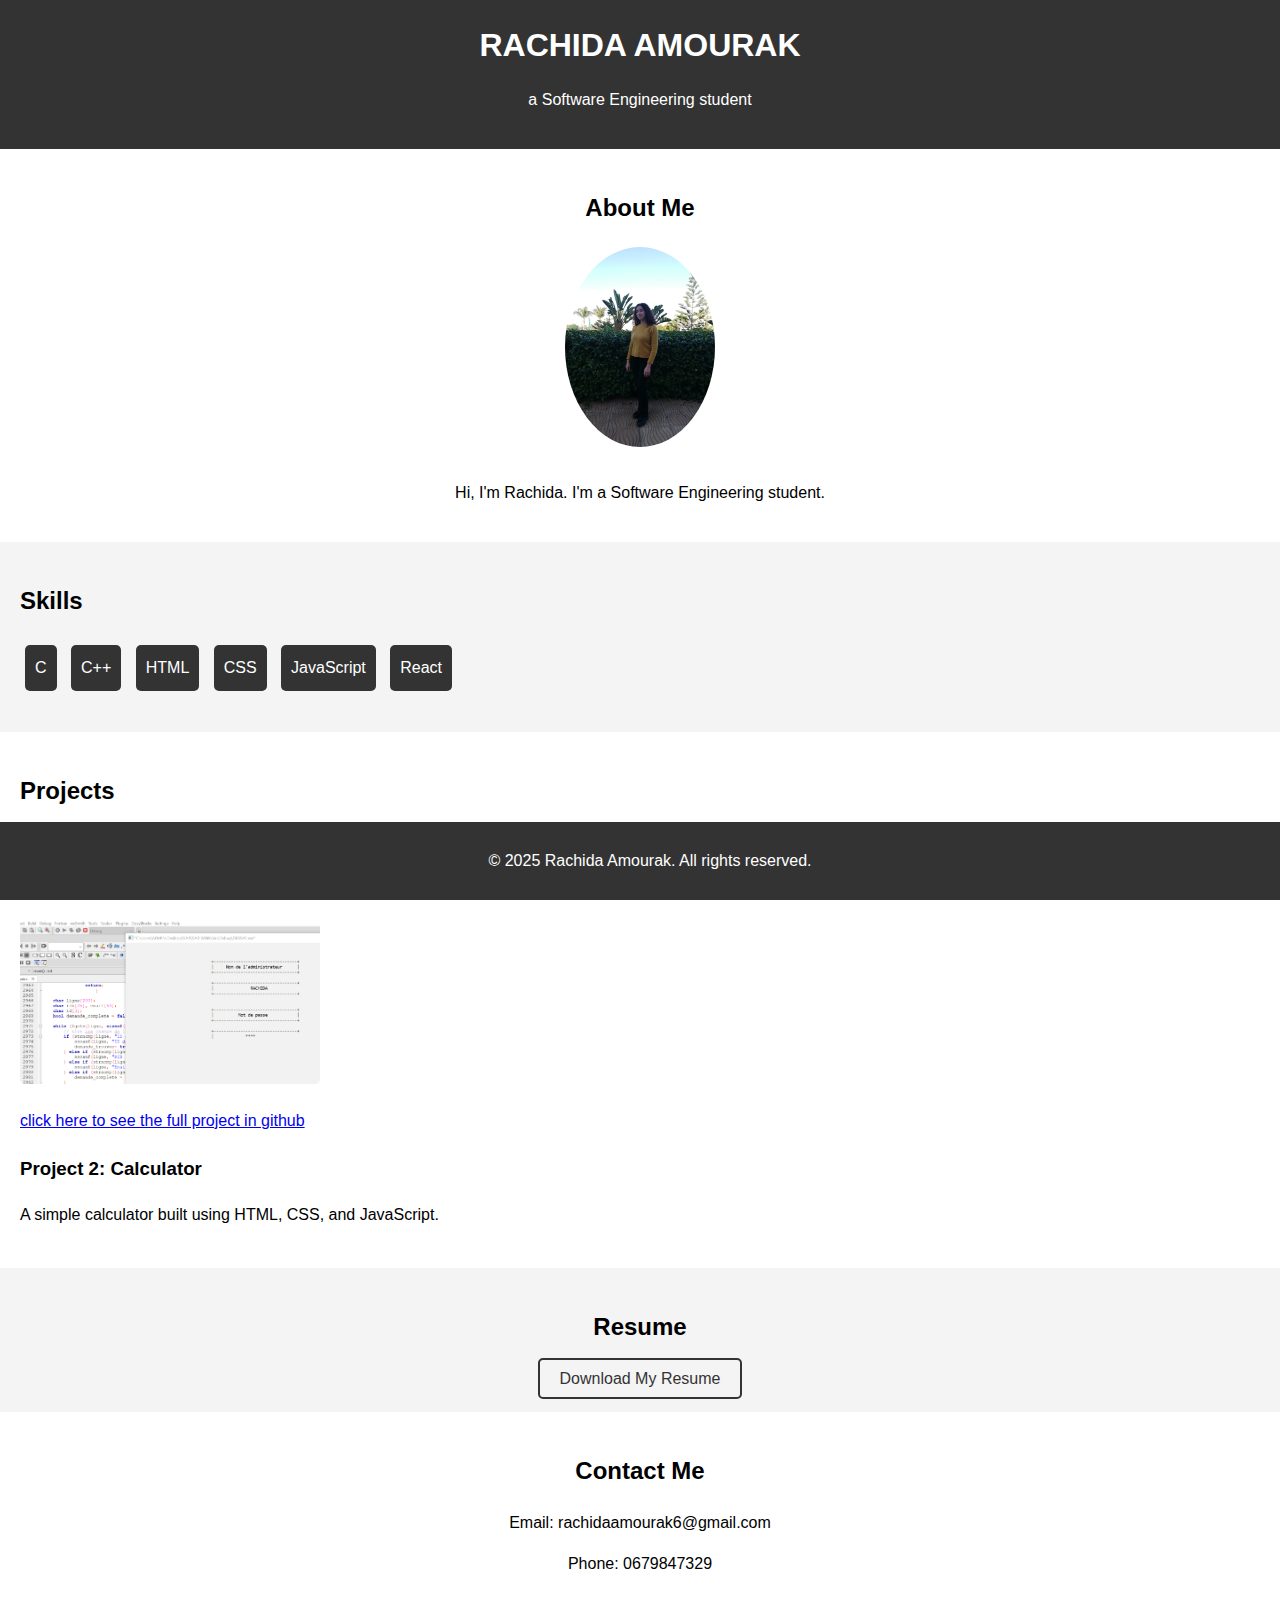
<file: task1/index.html>
<!DOCTYPE html>
<html lang="en">
<head>
    <meta charset="UTF-8">
    <meta name="viewport" content="width=device-width, initial-scale=1.0">
    <title>My Portfolio</title>
    <link rel="stylesheet" href="style.css">
</head>
<body>
    <!-- Header Section -->
    <header>
        <h1>RACHIDA AMOURAK</h1>
        <p> a Software Engineering student</p>
    </header>

    <!-- About Section -->
    <section id="about">
        <h2>About Me</h2>
        <img src="images/myPhoto.jpg" alt="Your Photo">
        <p>Hi, I'm Rachida. I'm a Software Engineering student.</p>
    </section>

    <!-- Skills Section -->
    <section id="skills">
        <h2>Skills</h2>
        <ul>
            <li>C</li>
            <li>C++</li>
            <li>HTML</li>
            <li>CSS</li>
            <li>JavaScript</li>
            <li>React</li>
        </ul>
    </section>

    <!-- Projects Section -->
    <section id="projects">
        <h2>Projects</h2>
        <div class="project">
            <h3>Project 1: SAR BANK application</h3>
            <p>This is my first project, a bank account management application built using C and Gnuplot.</p>
            <img src="images/project1.png" alt="Project 1">
            <a href="https://rachidaamourak.github.io/C-Project-SAR-BANK/">
            <p> click here to see the full project in github</p>
        </a>

        </div>
        <div class="project">
            <h3>Project 2: Calculator</h3>
            <p>A simple calculator built using HTML, CSS, and JavaScript.</p>
        </div>
    </section>

    <!-- Resume Section -->
    <section id="resume">
        <h2>Resume</h2>
        <a href="resume.pdf" download>Download My Resume</a>
    </section>

    <!-- Contact Section -->
    <section id="contact">
        <h2>Contact Me</h2>
        <p>Email: rachidaamourak6@gmail.com</p>
        <p>Phone: 0679847329</p>
    </section>

    <!-- Footer -->
    <footer>
        <p>&copy; 2025 Rachida Amourak. All rights reserved.</p>
    </footer>
</body>
</html>
</file>
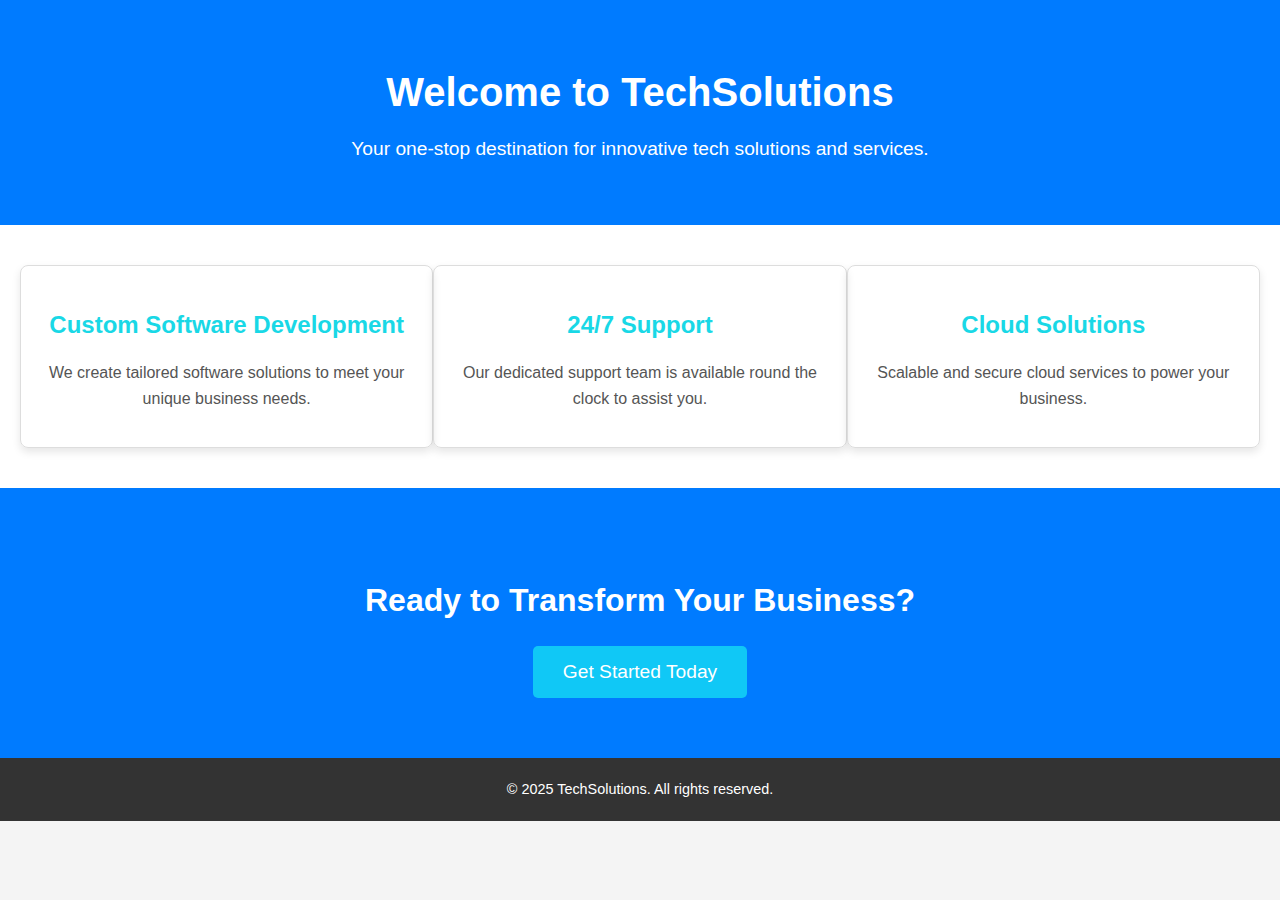
<file: task2/index.html>
<!DOCTYPE html>
<html lang="en">
<head>
    <meta charset="UTF-8">
    <meta name="viewport" content="width=device-width, initial-scale=1.0">
    <title>Landing Page</title>
    <link rel="stylesheet" href="styles.css">
</head>
<body>
    <!-- Header Section -->
    <header>
        <h1>Welcome to TechSolutions</h1>
        <p>Your one-stop destination for innovative tech solutions and services.</p>
    </header>

    <!-- Features Section -->
    <section class="features">
        <div class="feature">
            <h2>Custom Software Development</h2>
            <p>We create tailored software solutions to meet your unique business needs.</p>
        </div>
        <div class="feature">
            <h2>24/7 Support</h2>
            <p>Our dedicated support team is available round the clock to assist you.</p>
        </div>
        <div class="feature">
            <h2>Cloud Solutions</h2>
            <p>Scalable and secure cloud services to power your business.</p>
        </div>
    </section>

    <!-- Call-to-Action Section -->
    <section class="cta">
        <h2>Ready to Transform Your Business?</h2>
        <button>Get Started Today</button>
    </section>

    <!-- Footer Section -->
    <footer>
        <p>© 2025 TechSolutions. All rights reserved.</p>
    </footer>
</body>
</html>
</file>
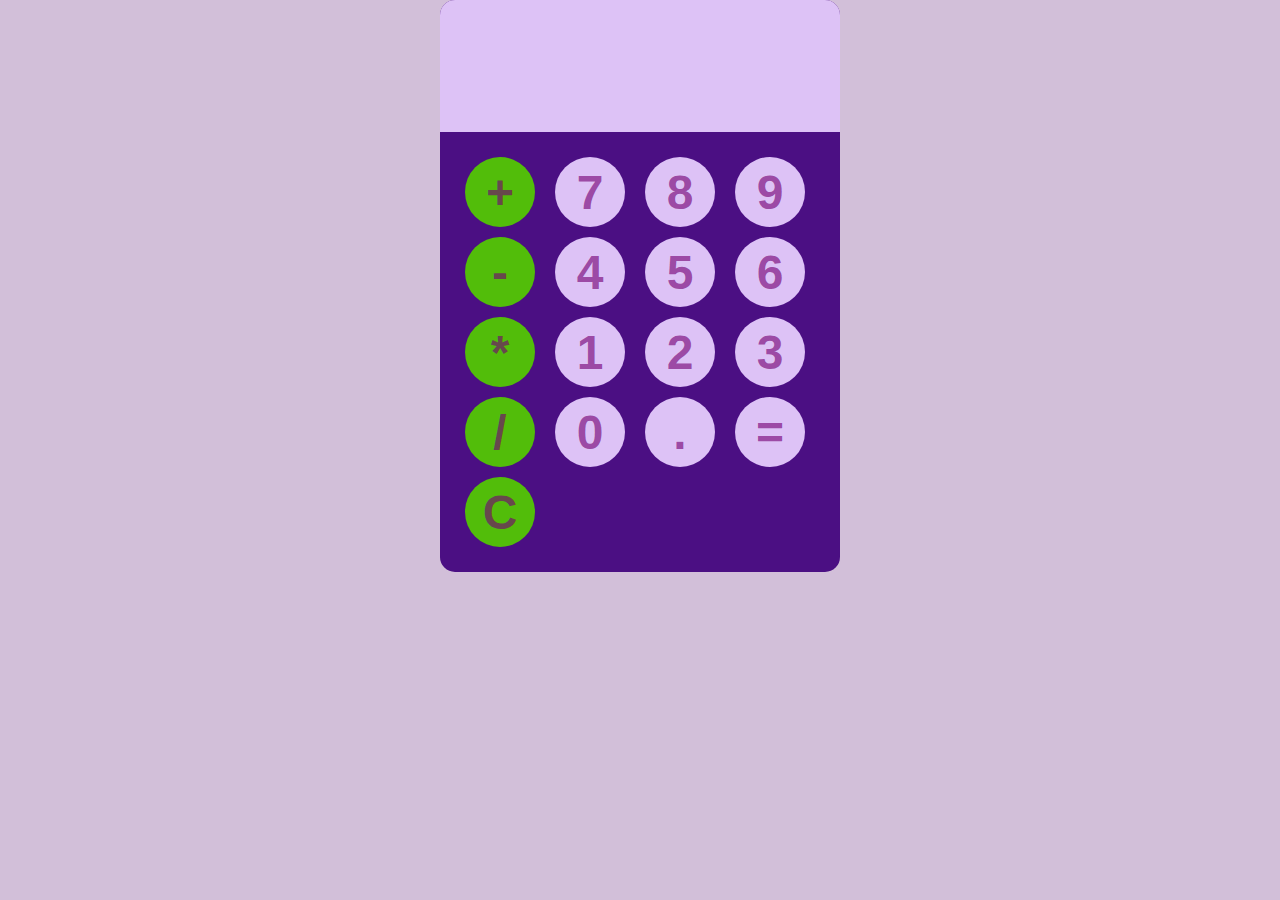
<file: task3/index.html>
<!DOCTYPE html>
<html lang="en">
<head>
    <meta charset="UTF-8">
    <meta name="viewport" content="width=device-width, initial-scale=1.0">
    <title>Calculator</title>
<link rel="stylesheet" href="style.css">
</head>
<body>
    <div id="calculator">
        <input id="display" readonly >
        <div id="keys">
            <button id="" onclick="appendToDisplay('+')" class="aperator-btn">+</button>
            <button id="" onclick="appendToDisplay('7')">7</button>
            <button id="" onclick="appendToDisplay('8')">8</button>
            <button id="" onclick="appendToDisplay('9')">9</button>
            <button id="" onclick="appendToDisplay('-')" class="aperator-btn">-</button>
            <button id="" onclick="appendToDisplay('4')">4</button>
            <button id="" onclick="appendToDisplay('5')">5</button>
            <button id="" onclick="appendToDisplay('6')">6</button>
            <button id="" onclick="appendToDisplay('*')" class="aperator-btn">*</button>
            <button id="" onclick="appendToDisplay('1')">1</button>
            <button id="" onclick="appendToDisplay('2')">2</button>
            <button id="" onclick="appendToDisplay('3')">3</button>
            <button id="" onclick="appendToDisplay('/')" class="aperator-btn">/</button>
            <button id="" onclick="appendToDisplay('0')">0</button>
            <button id="" onclick="appendToDisplay('.')">.</button>
            <button id="" onclick="calculate()">=</button>
            <button id="" onclick="clearDisplay()" class="aperator-btn">C</button>

        </div>
    </div>

    <script src="index.js"></script>
</body>
</html>
</file>
<file: task1/style.css>
/* General Styles */
body {
    font-family: Arial, sans-serif;
    margin: 0;
    padding: 0;
    line-height: 1.6;
}

header {
    background-color: #333;
    color: #fff;
    padding: 20px;
    text-align: center;
}

header h1 {
    margin: 0;
}

/* About Section */
#about {
    padding: 20px;
    text-align: center;
}

#about img {
    width: 150px;
    border-radius: 50%;
    margin-bottom: 10px;
}

/* Skills Section */
#skills {
    padding: 20px;
    background-color: #f4f4f4;
}

#skills ul {
    list-style-type: none;
    padding: 0;
}

#skills li {
    display: inline-block;
    margin: 5px;
    padding: 10px;
    background-color: #333;
    color: #fff;
    border-radius: 5px;
}

/* Projects Section */
#projects {
    padding: 20px;
}

.project {
    margin-bottom: 20px;
}

.project img {
    width: 100%;
    max-width: 300px;
    border-radius: 5px;
}

/* Resume Section */
#resume {
    padding: 20px;
    text-align: center;
    background-color: #f4f4f4;
}

#resume a {
    text-decoration: none;
    color: #333;
    border: 2px solid #333;
    padding: 10px 20px;
    border-radius: 5px;
}

#resume a:hover {
    background-color: #333;
    color: #fff;
}

/* Contact Section */
#contact {
    padding: 20px;
    text-align: center;
}

/* Footer */
footer {
    background-color: #333;
    color: #fff;
    text-align: center;
    padding: 10px;
    position: fixed;
    bottom: 0;
    width: 100%;
}
</file>
<file: task2/styles.css>
/* General Styling */
body {
    font-family: Arial, sans-serif;
    margin: 0;
    padding: 0;
    background-color: #f4f4f4;
    color: #333;
    line-height: 1.6;
}

/* Header Section */
header {
    background-color: #007BFF;
    color: white;
    padding: 60px 20px;
    text-align: center;
}

header h1 {
    margin: 0;
    font-size: 2.5rem;
}

header p {
    margin: 10px 0 0;
    font-size: 1.2rem;
}

/* Features Section */
.features {
    display: flex;
    justify-content: space-around;
    padding: 40px 20px;
    background-color: white;
}

.feature {
    text-align: center;
    padding: 20px;
    border: 1px solid #ddd;
    border-radius: 8px;
    width: 30%;
    box-shadow: 0 4px 8px rgba(0, 0, 0, 0.1);
}

.feature h2 {
    font-size: 1.5rem;
    margin-bottom: 10px;
    color: #19d8e6;
}

.feature p {
    font-size: 1rem;
    color: #555;
}

/* Call-to-Action Section */
.cta {
    text-align: center;
    padding: 60px 20px;
    background-color: #007BFF;
    color: white;
}

.cta h2 {
    font-size: 2rem;
    margin-bottom: 20px;
}

.cta button {
    padding: 15px 30px;
    font-size: 1.2rem;
    background-color: #10c8f6;
    color: white;
    border: none;
    border-radius: 5px;
    cursor: pointer;
    transition: background-color 0.3s ease;
}

.cta button:hover {
    background-color: #19d8e6;
}

/* Footer Section */
footer {
    text-align: center;
    padding: 20px;
    background-color: #333;
    color: white;
}

footer p {
    margin: 0;
    font-size: 0.9rem;
}
</file>
<file: task3/style.css>
body{
    margin: 0;
    display: flex;
    justify-content: center;
    align-items: center;
    height: 100%;
    background-color: hsl(284, 25%, 80%);
}
#calculator{
font-family: Arial,sans-serif;
background-color: rgba(66, 4, 125, 0.941);
border-radius: 15px;
max-width: 400px;
overflow: hidden;
}
#display{
width: 100%;
padding: 20px;
font-size: 5rem;
text-align: left;
border: none;
background-color:#ddc2f6;
color:#rgba(117, 3, 117, 0.648) ;
}
#keys{
display:grid;
grid-template-columns:repeat(4,1fr);
gap:10px;
padding: 25px;
}
button{
width: 70px;
height: 70px;
border-radius: 50px;
border:none;
background-color: #ddc2f6;
color: rgba(117, 3, 117, 0.648);
font-size:3rem;
font-weight:bold;
cursor: pointer;
}
button:hover{
    background-color: hsl(271, 74%, 76%);

}
.aperator-btn{
    background-color: hsl(96, 90%, 39%);
 
}
.aperator-btn:hover{
    background-color: hsl(96, 90%, 49%);
 
}
.aperator-btn:active{
    background-color: hsl(96, 90%, 59%);
 
}
</file>
